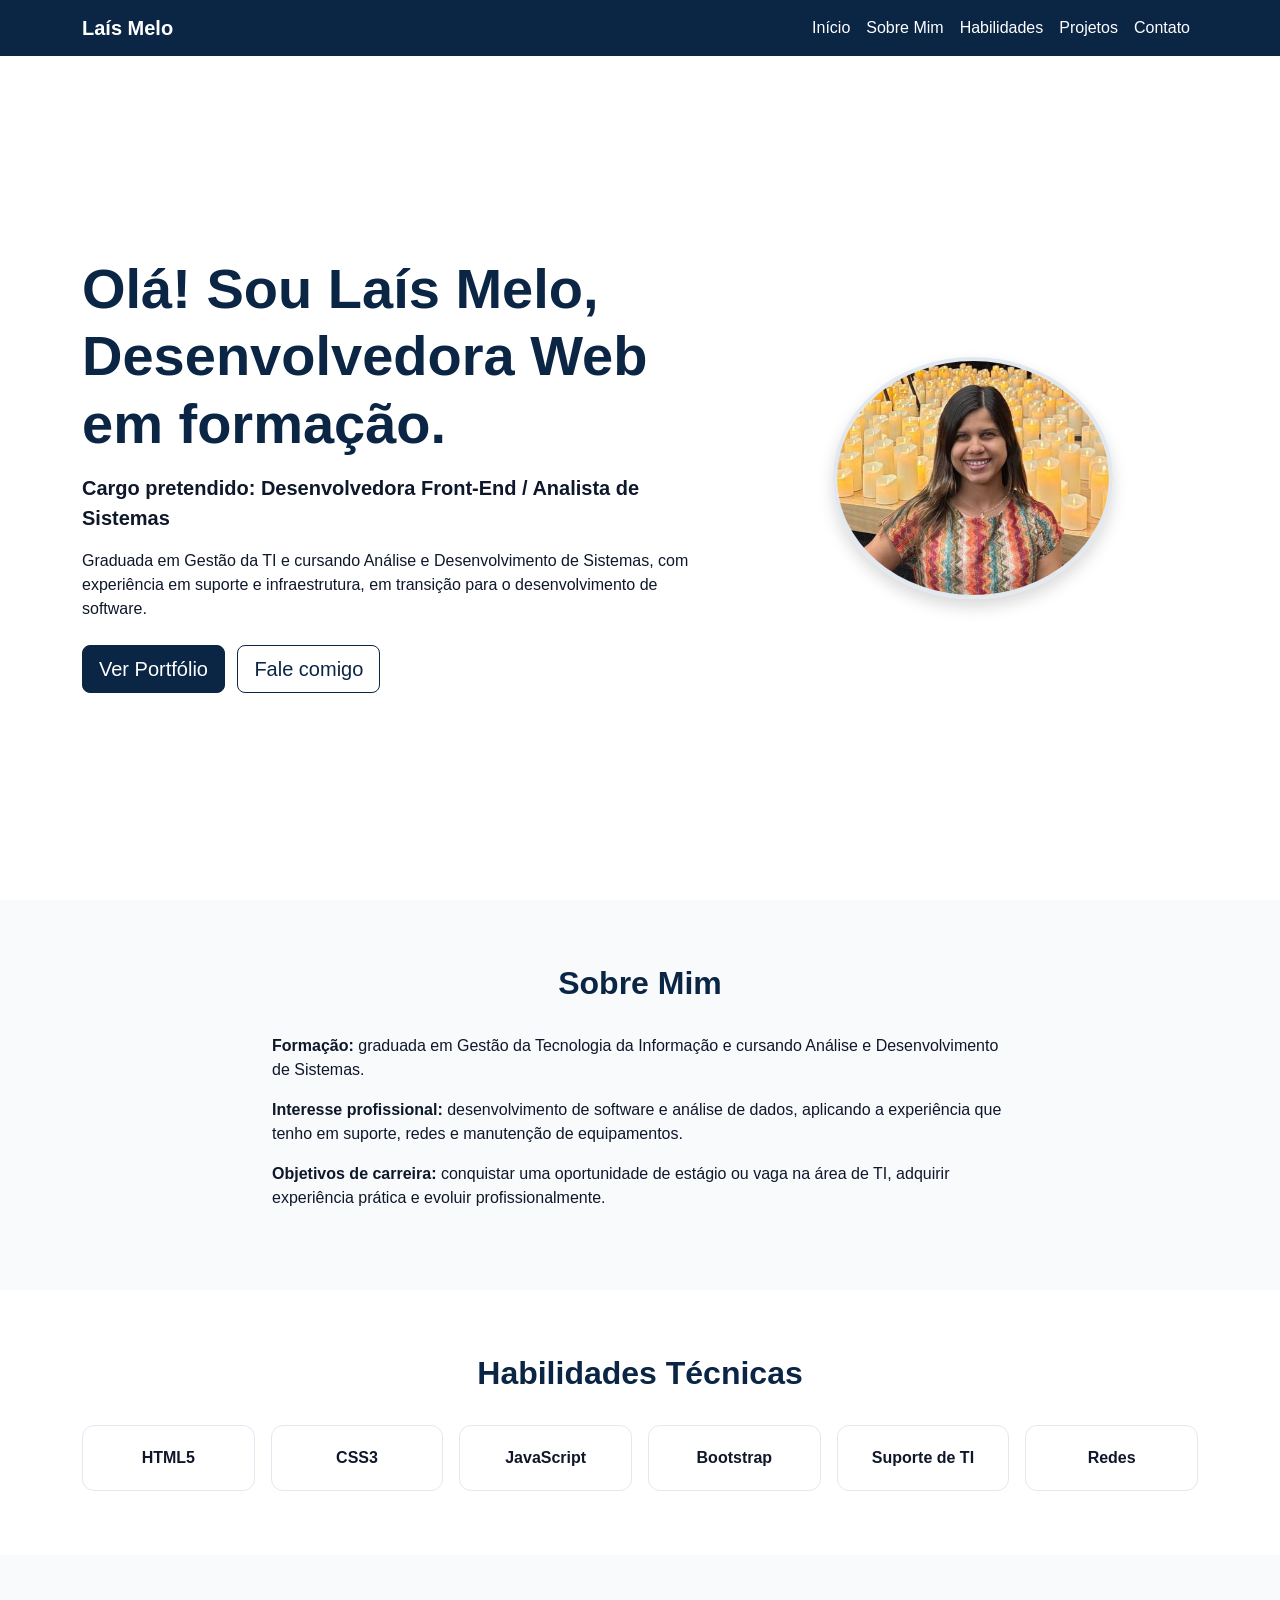
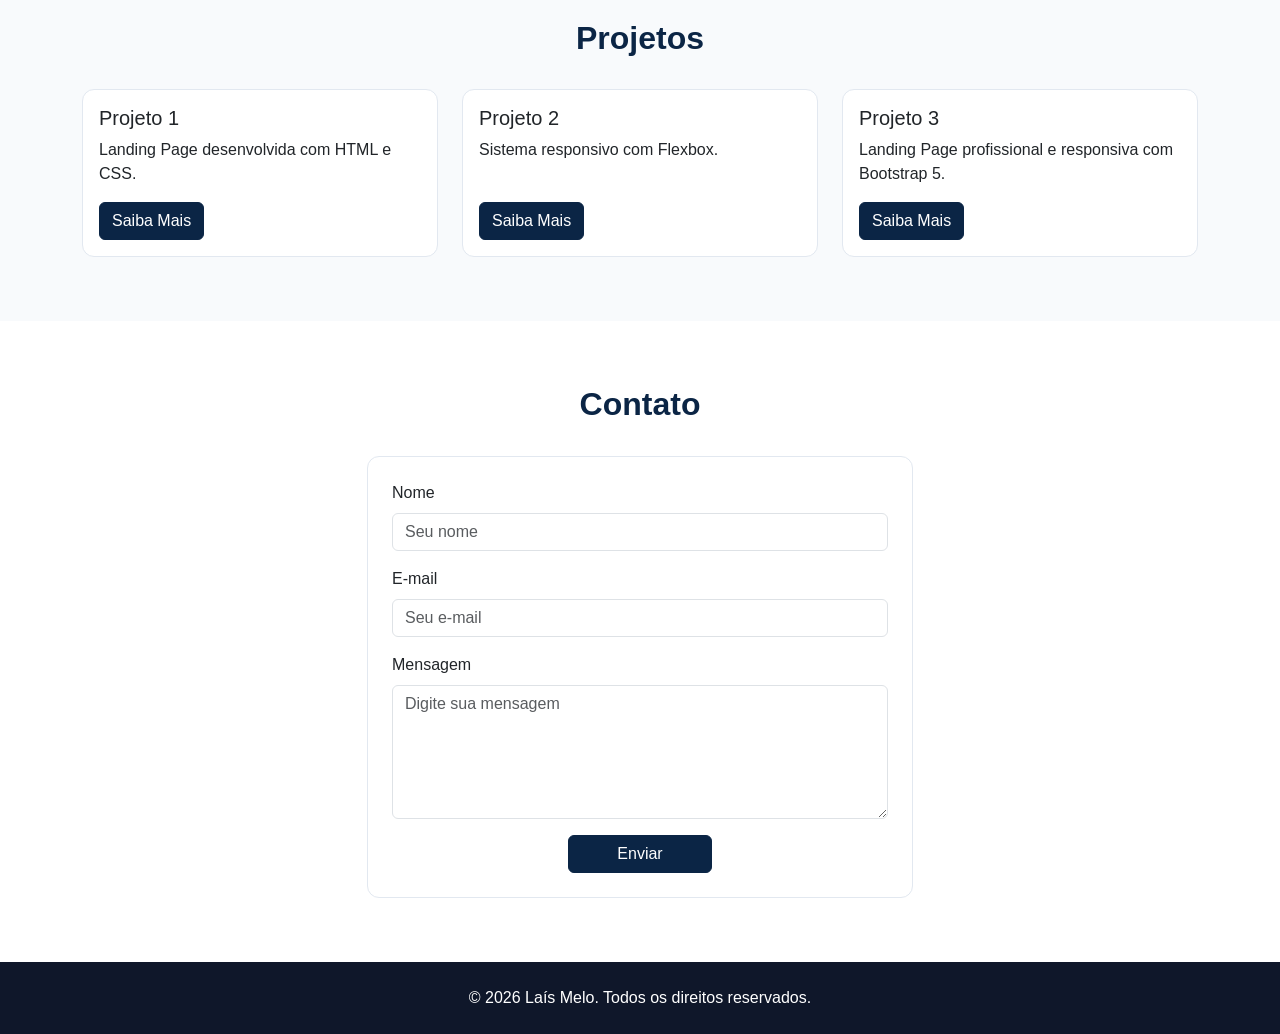
<file: index.html>
<!DOCTYPE html>
<html lang="pt-br">
<head>
	<meta charset="UTF-8">
	<meta name="viewport" content="width=device-width, initial-scale=1.0">
	<title>Laís Melo - Portfólio</title>

	<!-- Bootstrap 5 (CSS) -->
	<link href="https://cdn.jsdelivr.net/npm/bootstrap@5.3.3/dist/css/bootstrap.min.css" rel="stylesheet">

	<!-- Meu CSS (carregar DEPOIS do Bootstrap para poder personalizar) -->
	<link rel="stylesheet" href="CSS/style.css">
</head>

<body>

	<!-- 1. NAVBAR (estilizada em /* MENU */) -->
	<nav class="navbar navbar-expand-lg navbar-dark navbar-marinho sticky-top">
		<div class="container">
			<a class="navbar-brand fw-bold" href="#inicio">Laís Melo</a>

			<button class="navbar-toggler" type="button" data-bs-toggle="collapse"
				data-bs-target="#menu" aria-controls="menu" aria-expanded="false" aria-label="Abrir menu">
				<span class="navbar-toggler-icon"></span>
			</button>

			<div class="collapse navbar-collapse" id="menu">
				<ul class="navbar-nav ms-auto">
					<li class="nav-item"><a class="nav-link" href="#inicio">Início</a></li>
					<li class="nav-item"><a class="nav-link" href="#sobre">Sobre Mim</a></li>
					<li class="nav-item"><a class="nav-link" href="#habilidades">Habilidades</a></li>
					<li class="nav-item"><a class="nav-link" href="#projetos">Projetos</a></li>
					<li class="nav-item"><a class="nav-link" href="#contato">Contato</a></li>
				</ul>
			</div>
		</div>
	</nav>

	<main>

		<!-- 2. HERO SECTION (estilizada em /* TOPO */ e /* BOTÃO */) -->
		<header class="hero" id="inicio">
			<div class="container py-5">
				<div class="row align-items-center g-4">

					<div class="col-lg-7 text-center text-lg-start">
						<h1 class="display-4">Olá! Sou Laís Melo, Desenvolvedora Web em formação.</h1>
						<p class="lead fw-bold mt-3">Cargo pretendido: Desenvolvedora Front-End / Analista de Sistemas</p>
						<p class="mb-4">
							Graduada em Gestão da TI e cursando Análise e Desenvolvimento de Sistemas,
							com experiência em suporte e infraestrutura, em transição para o desenvolvimento de software.
						</p>
						<a href="curriculo.html" class="btn btn-marinho btn-lg me-2 mb-2">Ver Portfólio</a>
						<a href="#contato" class="btn btn-contorno btn-lg mb-2">Fale comigo</a>
					</div>

					<div class="col-lg-5 text-center">
						<img src="IMG/eu.jpeg" alt="Foto de Laís Melo" class="img-fluid rounded-circle shadow">
					</div>

				</div>
			</div>
		</header>

		<!-- 3. SOBRE MIM (estilizada em /* SEÇÕES */) -->
		<section id="sobre" class="secao secao-cinza">
			<div class="container">
				<h2 class="titulo-secao text-center">Sobre Mim</h2>

				<div class="row justify-content-center">
					<div class="col-lg-8">
						<p><strong>Formação:</strong> graduada em Gestão da Tecnologia da Informação e cursando Análise e Desenvolvimento de Sistemas.</p>
						<p><strong>Interesse profissional:</strong> desenvolvimento de software e análise de dados, aplicando a experiência que tenho em suporte, redes e manutenção de equipamentos.</p>
						<p><strong>Objetivos de carreira:</strong> conquistar uma oportunidade de estágio ou vaga na área de TI, adquirir experiência prática e evoluir profissionalmente.</p>
					</div>
				</div>
			</div>
		</section>

		<!-- 4. HABILIDADES TÉCNICAS - Grid Bootstrap (estilizada em /* HABILIDADES */) -->
		<section id="habilidades" class="secao">
			<div class="container">
				<h2 class="titulo-secao text-center">Habilidades Técnicas</h2>

				<div class="row g-3 justify-content-center">
					<div class="col-6 col-md-4 col-lg-2"><div class="habilidade">HTML5</div></div>
					<div class="col-6 col-md-4 col-lg-2"><div class="habilidade">CSS3</div></div>
					<div class="col-6 col-md-4 col-lg-2"><div class="habilidade">JavaScript</div></div>
					<div class="col-6 col-md-4 col-lg-2"><div class="habilidade">Bootstrap</div></div>
					<div class="col-6 col-md-4 col-lg-2"><div class="habilidade">Suporte de TI</div></div>
					<div class="col-6 col-md-4 col-lg-2"><div class="habilidade">Redes</div></div>
				</div>
			</div>
		</section>

		<!-- 5. PROJETOS - Cards Bootstrap (estilizada em /* PROJETOS */) -->
		<section id="projetos" class="secao secao-cinza">
			<div class="container">
				<h2 class="titulo-secao text-center">Projetos</h2>

				<div class="row g-4">

					<div class="col-md-6 col-lg-4">
						<div class="card card-projeto h-100">
							<div class="card-body d-flex flex-column">
								<h3 class="card-title h5">Projeto 1</h3>
								<p class="card-text">Landing Page desenvolvida com HTML e CSS.</p>
								<a href="#" class="btn btn-marinho mt-auto align-self-start">Saiba Mais</a>
							</div>
						</div>
					</div>

					<div class="col-md-6 col-lg-4">
						<div class="card card-projeto h-100">
							<div class="card-body d-flex flex-column">
								<h3 class="card-title h5">Projeto 2</h3>
								<p class="card-text">Sistema responsivo com Flexbox.</p>
								<a href="#" class="btn btn-marinho mt-auto align-self-start">Saiba Mais</a>
							</div>
						</div>
					</div>

					<div class="col-md-6 col-lg-4">
						<div class="card card-projeto h-100">
							<div class="card-body d-flex flex-column">
								<h3 class="card-title h5">Projeto 3</h3>
								<p class="card-text">Landing Page profissional e responsiva com Bootstrap 5.</p>
								<a href="#" class="btn btn-marinho mt-auto align-self-start">Saiba Mais</a>
							</div>
						</div>
					</div>

				</div>
			</div>
		</section>

		<!-- 6. FORMULÁRIO DE CONTATO (estilizada em /* CONTATO */) -->
		<section id="contato" class="secao">
			<div class="container">
				<h2 class="titulo-secao text-center">Contato</h2>

				<div class="row justify-content-center">
					<div class="col-lg-6">
						<form action="#" method="post" class="card card-projeto p-4">
							<div class="mb-3">
								<label for="nome" class="form-label">Nome</label>
								<input type="text" class="form-control" id="nome" name="nome" placeholder="Seu nome" required>
							</div>

							<div class="mb-3">
								<label for="email" class="form-label">E-mail</label>
								<input type="email" class="form-control" id="email" name="email" placeholder="Seu e-mail" required>
							</div>

							<div class="mb-3">
								<label for="mensagem" class="form-label">Mensagem</label>
								<textarea class="form-control" id="mensagem" name="mensagem" rows="5" placeholder="Digite sua mensagem" required></textarea>
							</div>

							<button type="submit" class="btn btn-marinho align-self-center px-5">Enviar</button>
						</form>
					</div>
				</div>
			</div>
		</section>

	</main>

	<!-- 7. FOOTER (estilizado em /* RODAPÉ */) -->
	<footer class="rodape">
		<div class="container text-center py-4">
			<p class="mb-0">&copy; <span id="ano">2026</span> Laís Melo. Todos os direitos reservados.</p>
		</div>
	</footer>

	<!-- Bootstrap 5 (JS) - necessário para o botão do menu no celular -->
	<script src="https://cdn.jsdelivr.net/npm/bootstrap@5.3.3/dist/js/bootstrap.bundle.min.js"></script>

	<!-- Meu JavaScript: atualiza o ano do rodapé automaticamente -->
	<script src="JS/script.js"></script>
</body>
</html>
</file>
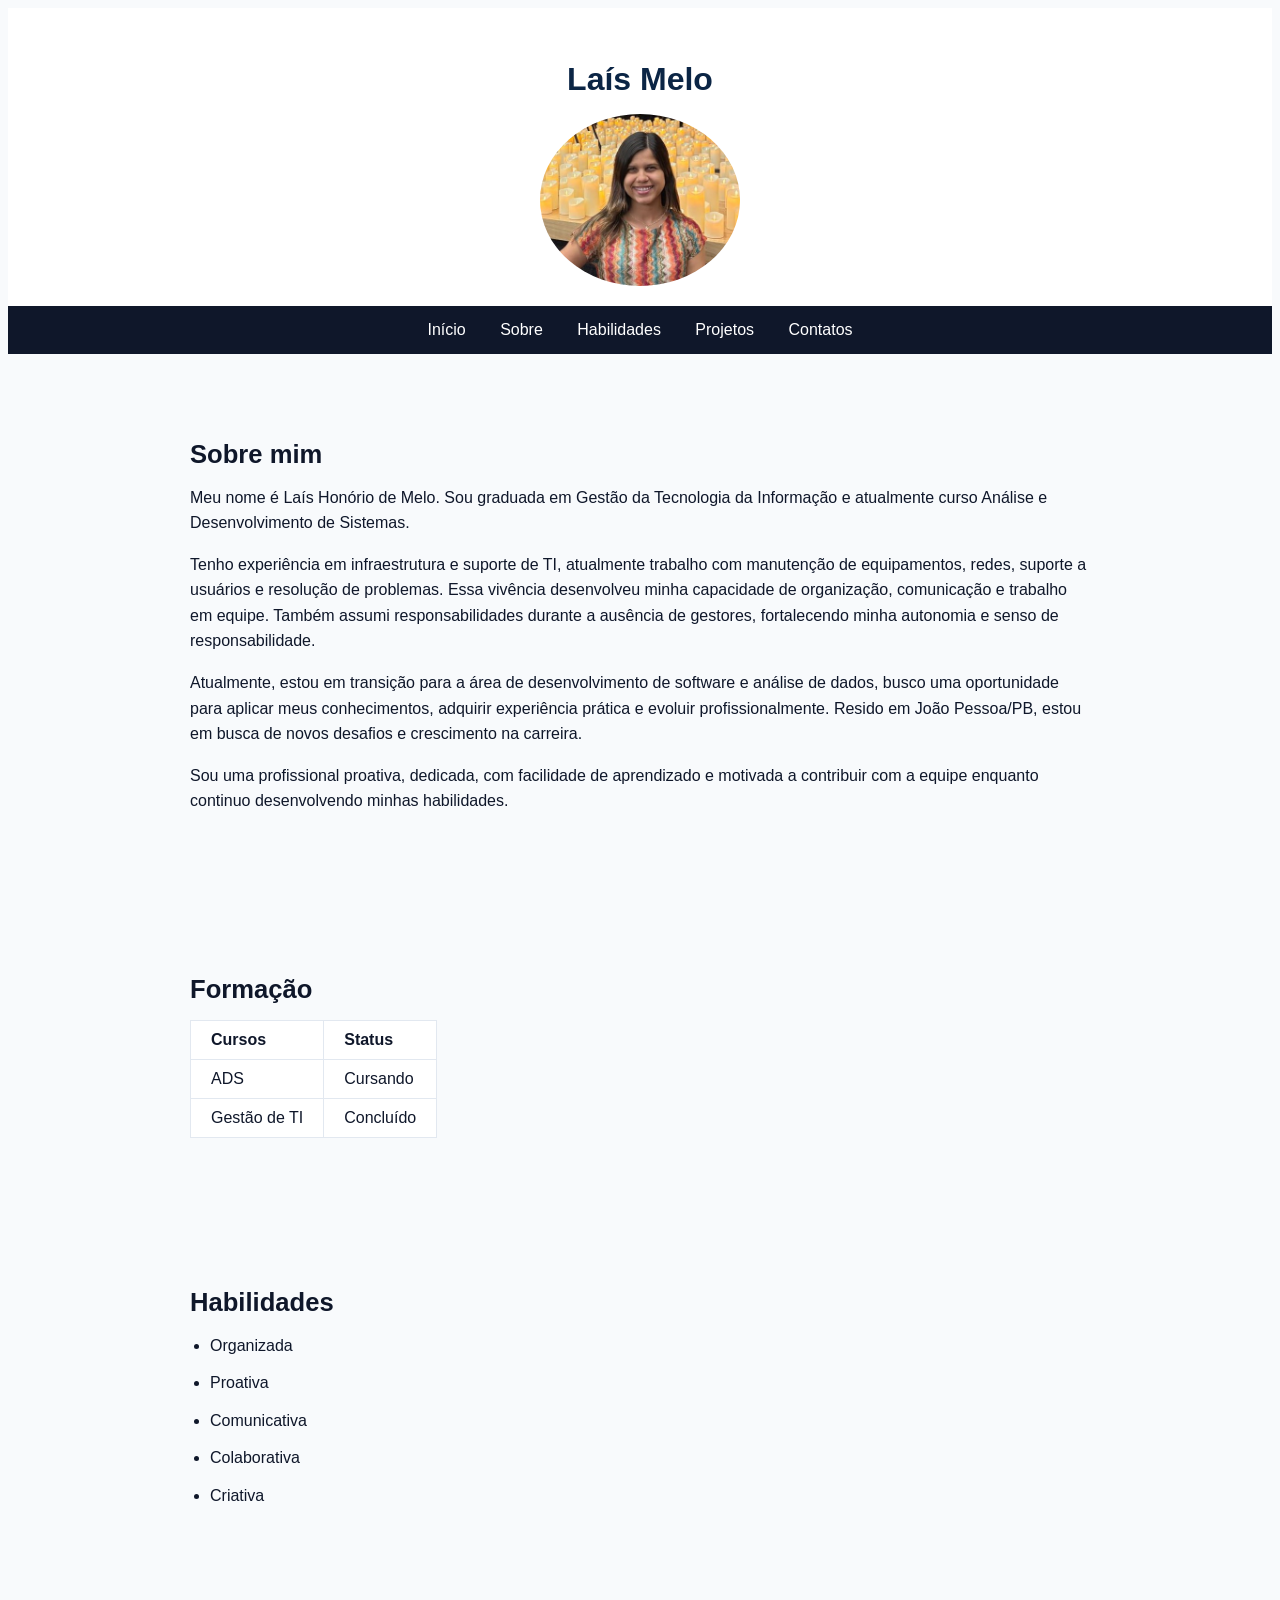
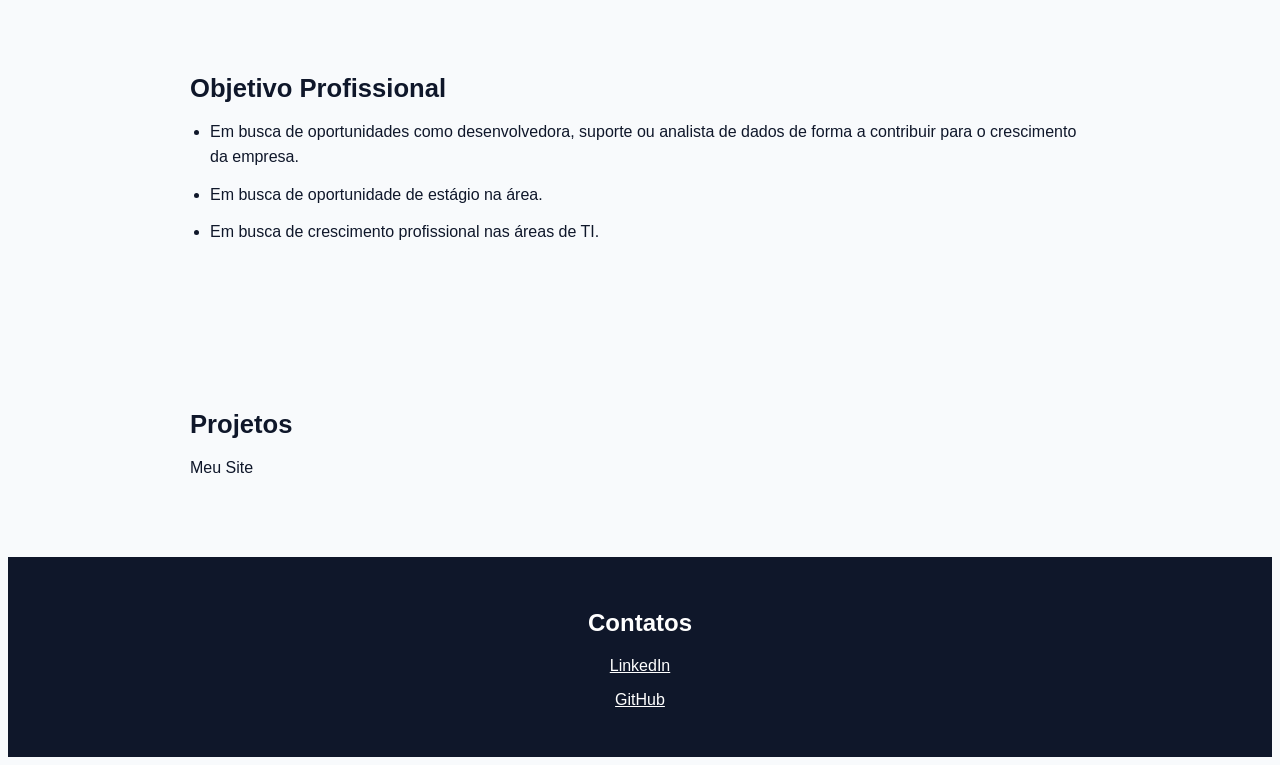
<file: curriculo.html>
<!DOCTYPE html>
<html lang="pt-br">
<head>
	<meta charset="UTF-8">
	<meta name="viewport" content="width=device-width, initial-scale=1.0">
	<title>Laís Melo - Currículo</title>
	<link rel="stylesheet" href="CSS/style.css">
</head>

<body class="curriculo">

	<header>
		<h1>Laís Melo</h1>
		<img src="IMG/eu.jpeg" alt="Foto de Laís Melo" width="200">

		<nav>
			<ul>
				<li><a href="index.html">Início</a></li>
				<li><a href="#Sobre">Sobre</a></li>
				<li><a href="#Habilidades">Habilidades</a></li>
				<li><a href="#Projetos">Projetos</a></li>
				<li><a href="#Contatos">Contatos</a></li>
			</ul>
		</nav>
	</header>

	<main>

		<section id="Sobre">
			<h2>Sobre mim</h2>
			<p>
				Meu nome é Laís Honório de Melo. Sou graduada em Gestão da Tecnologia da Informação e atualmente curso Análise e Desenvolvimento de Sistemas.
			</p>
			<p>
				Tenho experiência em infraestrutura e suporte de TI, atualmente trabalho com manutenção de equipamentos, redes, suporte a usuários e resolução de problemas. Essa vivência desenvolveu minha capacidade de organização, comunicação e trabalho em equipe. Também assumi responsabilidades durante a ausência de gestores, fortalecendo minha autonomia e senso de responsabilidade.
			</p>
			<p>
				Atualmente, estou em transição para a área de desenvolvimento de software e análise de dados, busco uma oportunidade para aplicar meus conhecimentos, adquirir experiência prática e evoluir profissionalmente. Resido em João Pessoa/PB, estou em busca de novos desafios e crescimento na carreira.
			</p>
			<p>
				Sou uma profissional proativa, dedicada, com facilidade de aprendizado e motivada a contribuir com a equipe enquanto continuo desenvolvendo minhas habilidades.
			</p>
		</section>

		<section id="Formacao">
			<h2>Formação</h2>
			<table border="1">
				<tr>
					<th>Cursos</th>
					<th>Status</th>
				</tr>
				<tr>
					<td>ADS</td>
					<td>Cursando</td>
				</tr>
				<tr>
					<td>Gestão de TI</td>
					<td>Concluído</td>
				</tr>
			</table>
		</section>

		<section id="Habilidades">
			<h2>Habilidades</h2>
			<ul>
				<li>Organizada</li>
				<li>Proativa</li>
				<li>Comunicativa</li>
				<li>Colaborativa</li>
				<li>Criativa</li>
			</ul>
		</section>

		<section id="Objetivo">
			<h2>Objetivo Profissional</h2>
			<ul>
				<li>Em busca de oportunidades como desenvolvedora, suporte ou analista de dados de forma a contribuir para o crescimento da empresa.</li>
				<li>Em busca de oportunidade de estágio na área.</li>
				<li>Em busca de crescimento profissional nas áreas de TI.</li>
			</ul>
		</section>

		<section id="Projetos">
			<h2>Projetos</h2>
			<p>Meu Site</p>
		</section>

	</main>

	<footer id="Contatos">
		<h2>Contatos</h2>
		<p><a href="https://www.linkedin.com/in/lais-melo-84aa743b6" target="_blank">LinkedIn</a></p>
		<p><a href="https://github.com/laismelo123" target="_blank">GitHub</a></p>
	</footer>

</body>
</html>
</file>
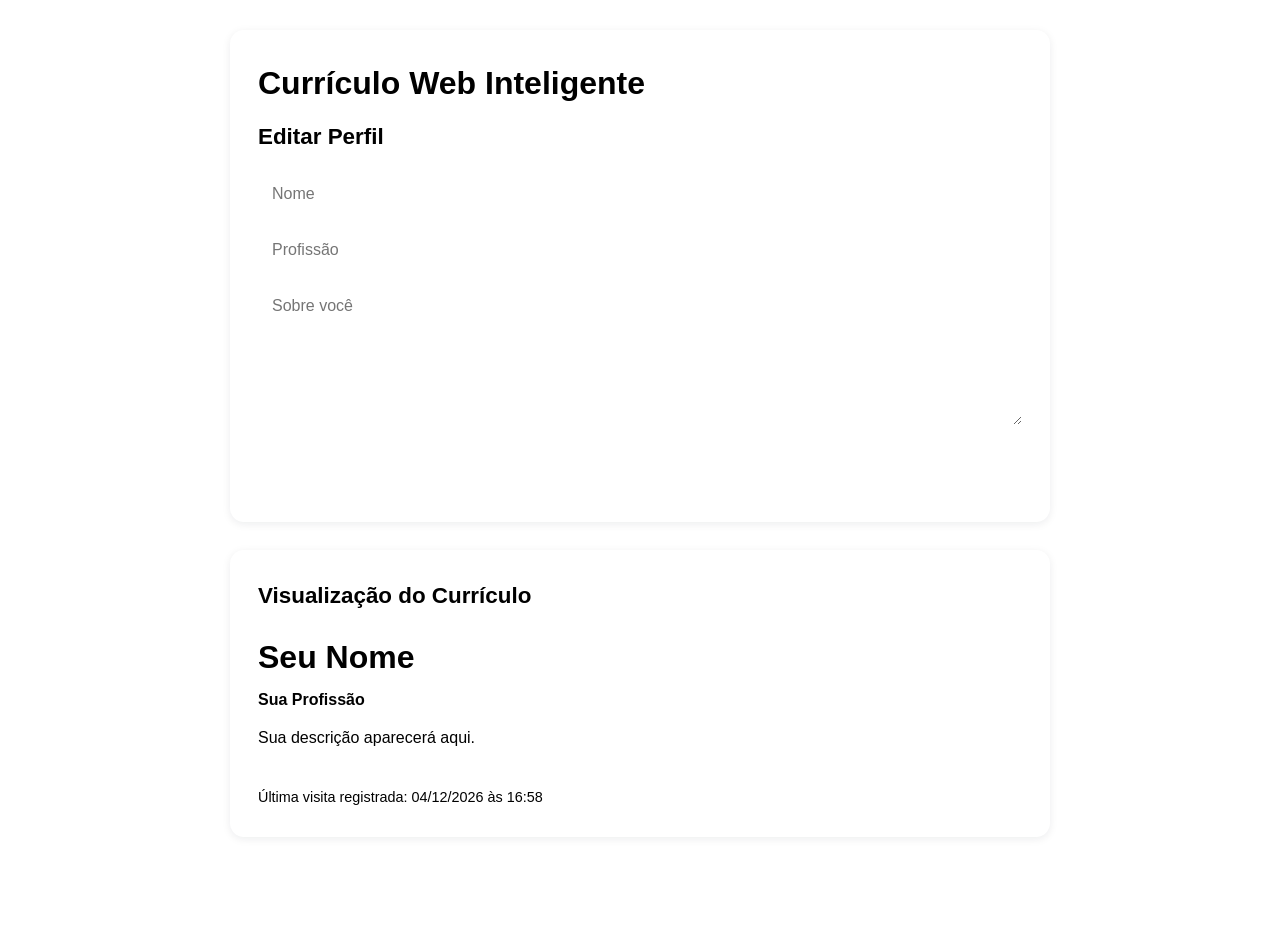
<file: perfil.html>
<!DOCTYPE html>
<html lang="pt-br">

<head>
    <meta charset="UTF-8">
    <meta name="viewport" content="width=device-width, initial-scale=1.0">
    <title>Currículo Web Inteligente</title>
    <link rel="stylesheet" href="CSS/perfil.css">
    <script src="JS/perfil.js" defer></script>
</head>

<body>

    <main class="container">

        <!-- EDITAR PERFIL (formulário) -->
        <section class="card" id="edicao">
            <h1>Currículo Web Inteligente</h1>
            <h2>Editar Perfil</h2>

            <form id="form-perfil">
                <input type="text" id="nome" placeholder="Nome" aria-label="Nome" required>
                <input type="text" id="profissao" placeholder="Profissão" aria-label="Profissão">
                <textarea id="sobre" placeholder="Sobre você" aria-label="Sobre você"></textarea>

                <div class="botoes">
                    <button type="submit" class="botao">Salvar Perfil</button>
                    <button type="button" class="botao" id="btn-limpar">Limpar Perfil</button>
                    <button type="button" class="botao" id="btn-tema">Alternar Tema</button>
                </div>

                <p id="mensagem" role="status"></p>
            </form>
        </section>

        <!-- VISUALIZAÇÃO DO CURRÍCULO -->
        <section class="card" id="visualizacao">
            <h2>Visualização do Currículo</h2>
            <h3 id="prev-nome">Seu Nome</h3>
            <p id="prev-profissao" class="profissao">Sua Profissão</p>
            <p id="prev-sobre" class="sobre">Sua descrição aparecerá aqui.</p>

            <hr>
            <p id="ultima-visita" class="visita"></p>
        </section>

    </main>

</body>

</html>
</file>
<file: CSS/style.css>
/* ROLAGEM SUAVE DO MENU */
html{
    scroll-behavior:smooth;
    scroll-padding-top:70px; /* evita que o menu fixo cubra o título da seção */
}

/* CORES E TIPOGRAFIA */
body{
    font-family: Arial, sans-serif;
    color:#0F172A;
}

/* MENU (navbar) */
.navbar-marinho{
    background:#0B2545;
}

.navbar-marinho .nav-link{
    color:#FFFFFF;
}

.navbar-marinho .nav-link:hover{
    text-decoration:underline;
}

/* TOPO (hero: título, cargo, apresentação e foto) */
.hero{
    background:#FFFFFF;
    min-height:calc(100vh - 56px);
    display:flex;
    align-items:center;
}

.hero h1{
    color:#0B2545;
    font-weight:700;
}

.hero img{
    max-width:280px;
    border:4px solid #E2E8F0;
}

/* BOTÃO (Ver Portfólio, Saiba Mais e Enviar) */
.btn-marinho{
    --bs-btn-color:#FFFFFF;
    --bs-btn-bg:#0B2545;
    --bs-btn-border-color:#0B2545;
    --bs-btn-hover-color:#0B2545;
    --bs-btn-hover-bg:rgba(255,255,255,0.6); /* mouse por cima: branco transparente */
    --bs-btn-hover-border-color:#0B2545;
    --bs-btn-active-color:#0B2545;
    --bs-btn-active-bg:rgba(255,255,255,0.8);
    --bs-btn-active-border-color:#0B2545;
    cursor:pointer; /* seta vira mãozinha */
}

/* BOTÃO CONTORNO (Fale comigo) */
.btn-contorno{
    --bs-btn-color:#0B2545;
    --bs-btn-border-color:#0B2545;
    --bs-btn-hover-color:#FFFFFF;
    --bs-btn-hover-bg:#0B2545;
    --bs-btn-hover-border-color:#0B2545;
    --bs-btn-active-color:#FFFFFF;
    --bs-btn-active-bg:#0B2545;
    --bs-btn-active-border-color:#0B2545;
    cursor:pointer;
}

/* SEÇÕES (espaçamento e fundo alternado) */
.secao{
    padding:64px 0;
}

.secao-cinza{
    background:#F8FAFC;
}

.titulo-secao{
    color:#0B2545;
    font-weight:700;
    margin-bottom:32px;
}

/* HABILIDADES (caixas do grid) */
.habilidade{
    background:#FFFFFF;
    border:1px solid #E2E8F0;
    border-radius:12px;
    padding:20px 10px;
    text-align:center;
    font-weight:bold;
}

/* PROJETOS (cards com linha fina e borda arredondada) */
.card-projeto{
    background:#FFFFFF;
    border:1px solid #E2E8F0;
    border-radius:12px;
}

/* CONTATO (campos do formulário) */
.form-control:focus{
    border-color:#0B2545;
    box-shadow:0 0 0 0.2rem rgba(11,37,69,0.15);
}

/* RODAPÉ */
.rodape{
    background:#0F172A;
    color:#FFFFFF;
}


/* ============================================
   CURRÍCULO (curriculo.html)
   ============================================ */

.curriculo{
    background:#F8FAFC;
}

/* CURRÍCULO - MENU */
.curriculo nav{
    background:#0F172A;
    padding:15px;
    text-align:center;
}

.curriculo nav ul{
    list-style:none;
    padding:0;
    margin:0;
}

.curriculo nav li{
    display:inline-block;
    margin:0 15px;
}

.curriculo nav a{
    color:#FFFFFF;
    text-decoration:none;
}

.curriculo nav a:hover{
    text-decoration:underline;
}

/* CURRÍCULO - TOPO */
.curriculo header{
    background:#FFFFFF;
    text-align:center;
    padding:32px 0 0;
}

.curriculo header h1{
    color:#0B2545;
    margin-bottom:16px;
}

.curriculo header img{
    border-radius:50%;
    margin-bottom:16px;
}

/* CURRÍCULO - SEÇÕES */
.curriculo section{
    max-width:900px;
    margin:0 auto;
    padding:64px 24px;
}

.curriculo section h2{
    font-size:1.6rem;
    margin-bottom:16px;
}

.curriculo section p,
.curriculo section li{
    line-height:1.6;
    margin-bottom:12px;
}

.curriculo section ul{
    padding-left:20px;
}

/* CURRÍCULO - TABELA */
.curriculo table{
    border-collapse:collapse;
    background:#FFFFFF;
}

.curriculo th, .curriculo td{
    border:1px solid #E2E8F0;
    padding:10px 20px;
    text-align:left;
}

/* CURRÍCULO - RODAPÉ */
.curriculo footer{
    background:#0F172A;
    color:#FFFFFF;
    text-align:center;
    padding:32px 16px;
}

.curriculo footer a{
    color:#FFFFFF;
}
</file>
<file: CSS/perfil.css>
/* RESET */
*{
    margin:0;
    padding:0;
    box-sizing:border-box;
}


html{
    scroll-behavior:smooth;
}

/* CORES (tema claro) 
:root{
    --fundo:#F8FAFC;
    --card:#FFFFFF;
    --texto:#0F172A;
    --suave:#475569;
    --borda:#CBD5E1;
    --titulo:#2563EB;
    --botao:#2563EB;
    --botao-hover:#1D4ED8;
}

/* CORES (tema escuro)
body.escuro{
    --fundo:#0F172A;
    --card:#1E293B;
    --texto:#F1F5F9;
    --suave:#CBD5E1;
    --borda:#475569;
    --titulo:#60A5FA;
}

/* TIPOGRAFIA E FUNDO */
body{
    font-family: Arial, sans-serif;
    background:var(--fundo);
    color:var(--texto);
    line-height:1.6;
    transition:background 0.3s, color 0.3s;
}

/* CONTAINER */
.container{
    width:90%;
    max-width:820px;
    margin:0 auto;
    padding:30px 0 60px;
}

/* CARTÕES */
.card{
    background:var(--card);
    border:1px solid var(--borda);
    border-radius:14px;
    box-shadow:0 2px 8px rgba(15,23,42,0.08);
    padding:28px;
    margin-bottom:28px;
    scroll-margin-top:20px;
    transition:background 0.3s, border-color 0.3s;
}

/* TÍTULOS */
h1{
    color:var(--titulo);
    font-size:2rem;
    margin-bottom:10px;
}

h2{
    font-size:1.4rem;
    color:var(--suave);
    margin-bottom:18px;
}

/* FORMULÁRIO */
form{
    display:grid;
    gap:14px;
}

input,
textarea{
    width:100%;
    padding:12px 14px;
    font-family: inherit;
    font-size:1rem;
    color:var(--texto);
    background:var(--card);
    border:1px solid var(--borda);
    border-radius:8px;
}

input:focus,
textarea:focus{
    outline:none;
    border-color:var(--titulo);
}

textarea{
    min-height:140px;
    resize:vertical;
}

/* BOTÕES */
.botoes{
    display:flex;
    flex-wrap:wrap;
    gap:12px;
}

.botao{
    padding:12px 22px;
    font-family: inherit;
    font-size:0.95rem;
    font-weight:bold;
    color:#FFFFFF;
    background:var(--botao);
    border:none;
    border-radius:8px;
    cursor:pointer;                 
    transition:background 0.2s;
}

.botao:hover{
    background:var(--botao-hover);
}

.botao:focus-visible{
    outline:3px solid var(--titulo);
    outline-offset:2px;
}

/* MENSAGEM DE STATUS 
#mensagem{
    min-height:1.4em;
    font-size:0.95rem;
    color:var(--titulo);
}

/* VISUALIZAÇÃO DO CURRÍCULO */
#prev-nome{
    font-size:2rem;
    margin-bottom:4px;
}

.profissao{
    font-weight:bold;
    color:var(--suave);
    margin-bottom:12px;
}

.sobre{
    white-space:pre-wrap;           
}

hr{
    border:none;
    border-top:1px solid var(--borda);
    margin:22px 0 14px;
}

/* ÚLTIMA VISITA */
.visita{
    font-size:0.9rem;
    color:var(--suave);
}

/* RESPONSIVO (celular) */
@media (max-width:600px){
    h1{
        font-size:1.6rem;
    }

    .botao{
        flex:1 1 100%;
    }
}
</file>
